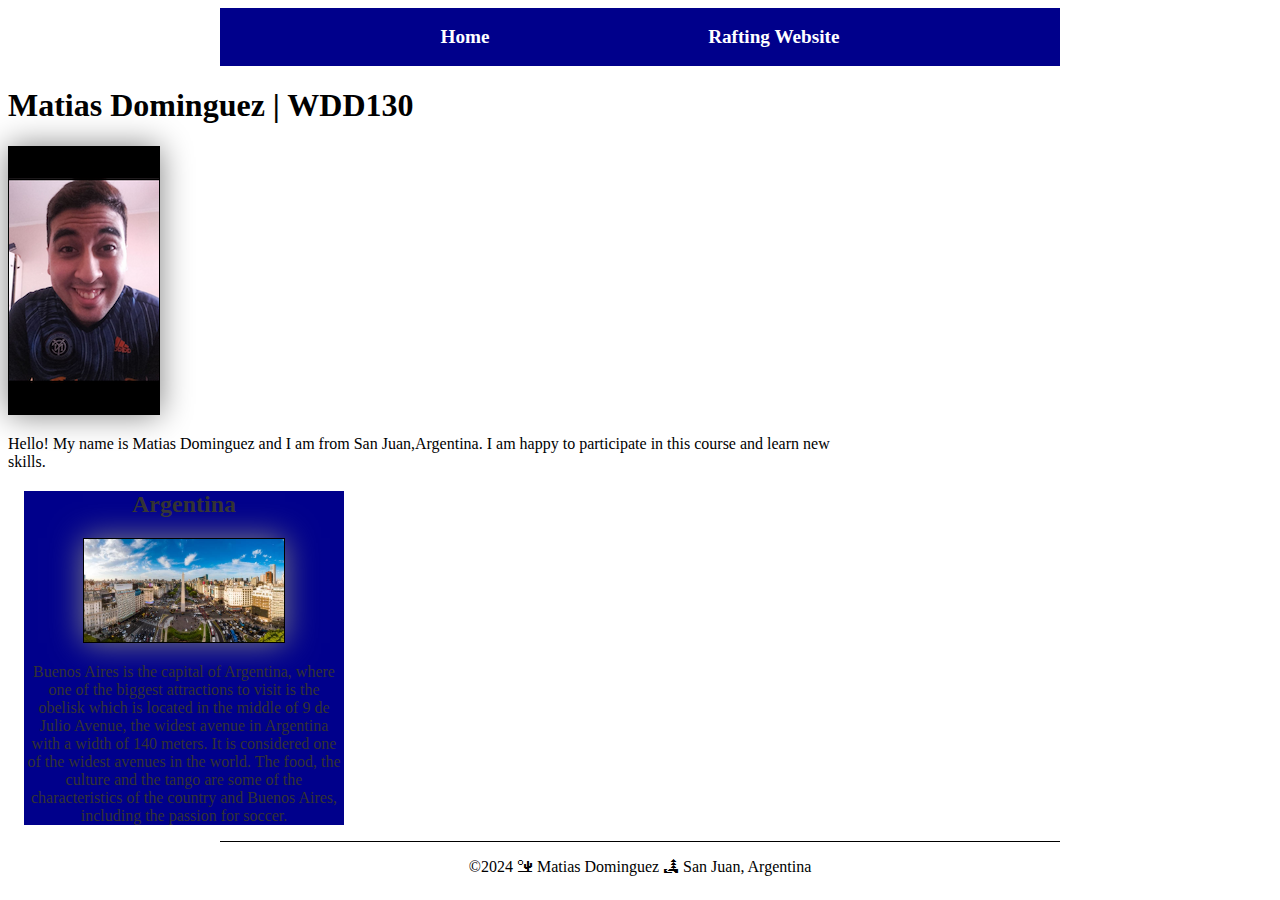
<file: index.html>
<!DOCTYPE html><html lang="en-US"><head><link rel="stylesheet" href="styles/styles.css"><meta charset="utf-8"><meta name="viewport" content="width=device-width,initial-scale=1.0"><title>Matias Dominguez | WDD 130</title><meta name="description" content="Matias Dominguez WDD130 Create and Innovate"><meta name="author" content="Matias Dominguez"></head><body><header><nav><a href="#">Home</a><a href="wwr/">Rafting Website</a></nav></header><main><h1>Matias Dominguez | WDD130</h1><img src="images/profile.png" alt="Hello, my name is Matias Dominguez" width="200"><p>Hello! My name is Matias Dominguez and I am from San Juan,Argentina. I am happy to participate in this course and learn new skills.</p></main><aside><h2>Argentina</h2><img src="images/istockphoto-1211804890-612x612.jpg" alt="Buenos Aires Obelisk"><p>Buenos Aires is the capital of Argentina, where one of the biggest attractions to visit is the obelisk which is located in the middle of 9 de Julio Avenue, the widest avenue in Argentina with a width of 140 meters. It is considered one of the widest avenues in the world. The food, the culture and the tango are some of the characteristics of the country and Buenos Aires, including the passion for soccer.</p></aside><footer><p>©2024 🏜 Matias Dominguez 🏞 San Juan, Argentina</p></footer></body></html>
</file>
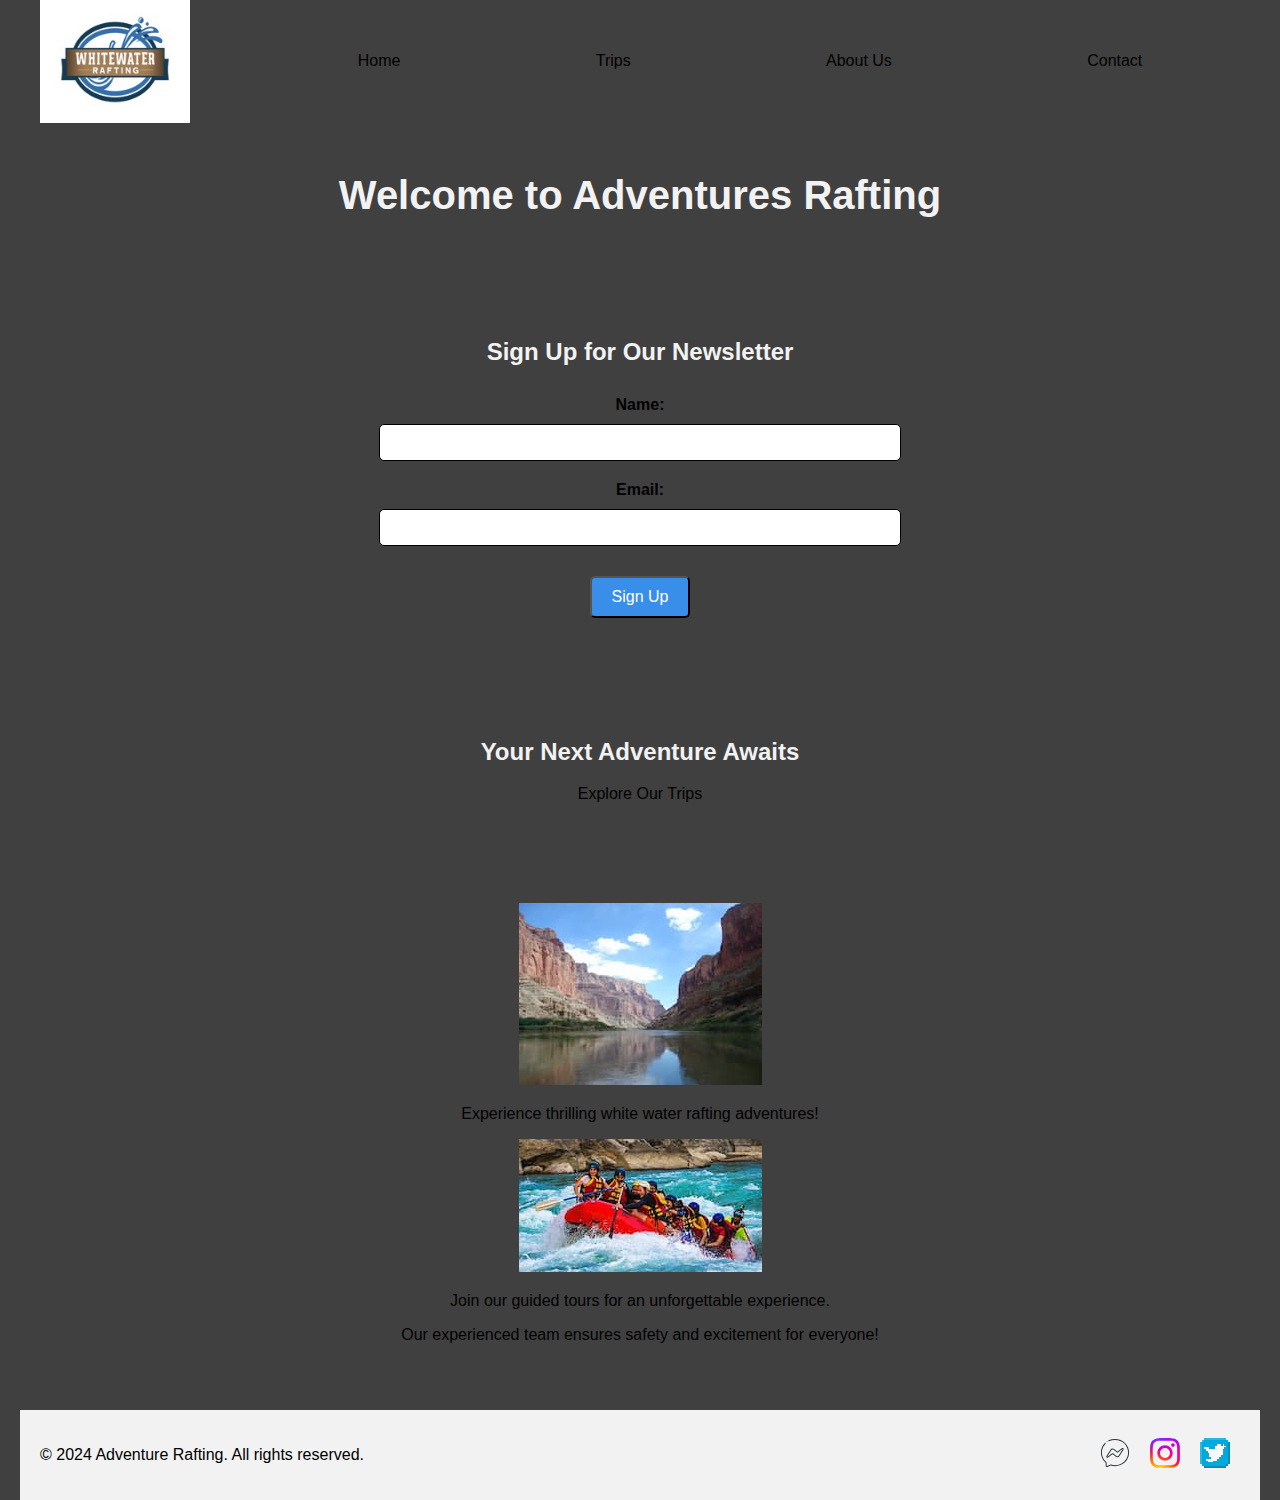
<file: wwr/index.html>
<!DOCTYPE html>
<html lang="en">
<head>
    <meta charset="UTF-8">
    <meta name="viewport" content="width=device-width, initial-scale=1.0">
    <title>White Water Rafting</title>
    <link rel="stylesheet" href="styles/rafting.css">
</head>
<body>
    <header>
        <img src="images/Picture1.jpg" alt="White Water Rafting Logo" class="logo">
        <nav>
            <a href="index.html">Home</a>
            <a href="trips.html">Trips</a>
            <a href="about.html">About Us</a>
            <a href="contact.html">Contact</a>
        </nav>
    </header>

    <main>
        <!-- Hero Section -->
        <section class="hero">
            <h1>Welcome to Adventures Rafting</h1>
        </section>

        <!-- Newsletter Sign-Up -->
        <section class="newsletter">
            <h2>Sign Up for Our Newsletter</h2>
            <form action="submit_form.php" method="POST">
                <label for="name">Name:</label>
                <input type="text" id="name" name="name" required>

                <label for="email">Email:</label>
                <input type="email" id="email" name="email" required>

                <button type="submit">Sign Up</button>
            </form>
        </section>

        <!-- Call to Action -->
        <section class="cta">
            <h2>Your Next Adventure Awaits</h2>
            <a href="trips.html" class="cta-button">Explore Our Trips</a>
        </section>

        <!-- Grid Layout -->
        <section class="grid-layout">
            <div class="grid-item">
                <img src="images/IMA1.jpg" alt="Rafting Adventure">
                <p>Experience thrilling white water rafting adventures!</p>
            </div>
            <div class="grid-item">
                <img src="images/IMA3.jpg" alt="Guided Tours">
                <p>Join our guided tours for an unforgettable experience.</p>
            </div>
            <div class="grid-item">
                <p>Our experienced team ensures safety and excitement for everyone!</p>
            </div>
        </section>
    </main>

    <footer>
        <p>&copy; 2024 Adventure Rafting. All rights reserved.</p>
        <div class="social-media">
            <a href="https://www.facebook.com"><img src="images/6214717facebooklogomessengericon.svg" alt="Facebook"></a>
            <a href="https://www.instagram.com"><img src="images/5296765camerainstagraminstagramlogoicon.svg" alt="Instagram"></a>
            <a href="https://www.twitter.com"><img src="images/7559931twittermediasocialpixellogoicon.svg" alt="Twitter"></a>
        </div>
    </footer>
</body>
</html>
</file>
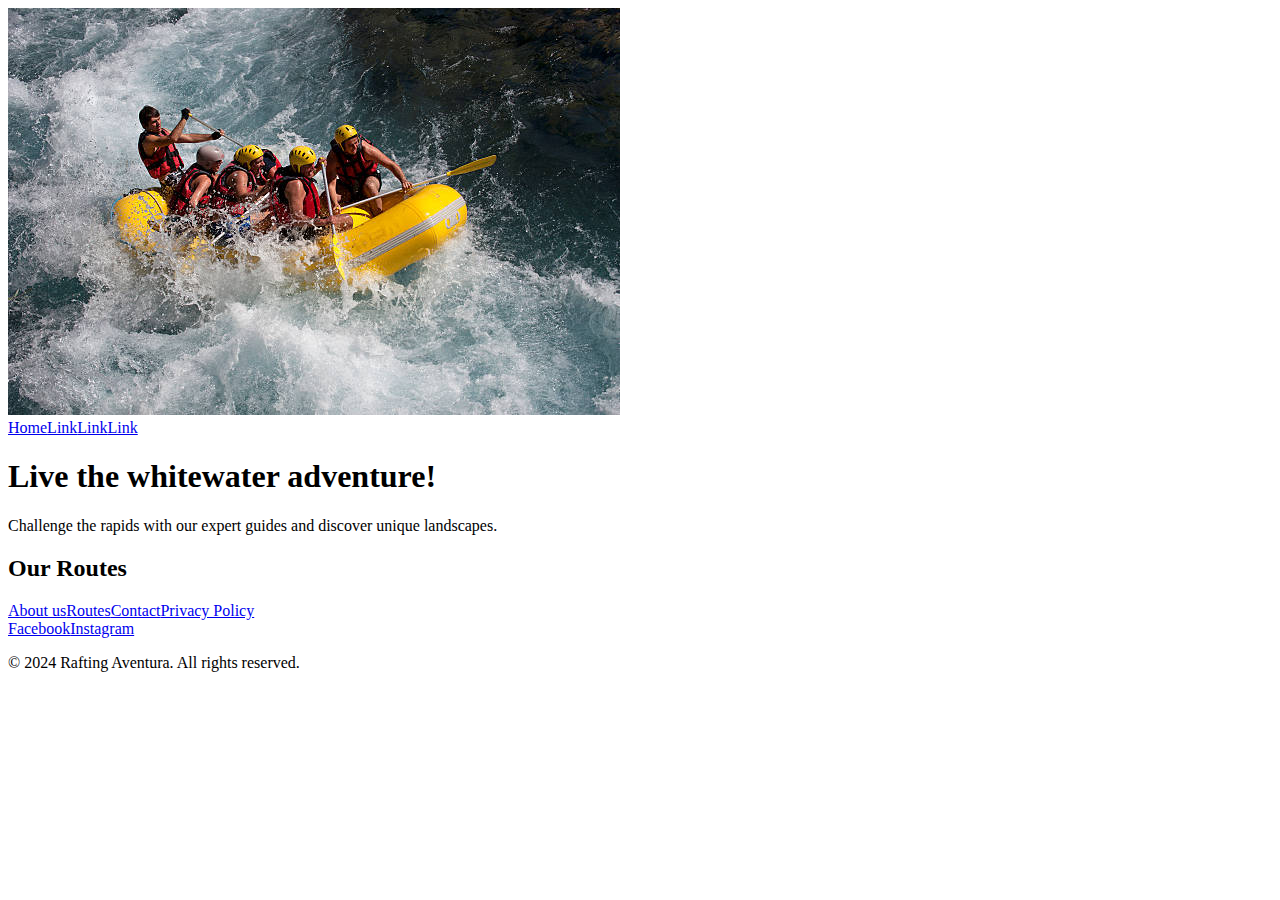
<file: wireframe.html>
<!DOCTYPE html><html lang="en-US"><head><meta charset="utf-8"><meta name="viewport" content="width-device-width,initial-scale=1.0"><title>Wireframe Practice</title></head><body><header><img src="images/gettyimages-503341043-612x612.jpg" alt="logo"><nav><a href="wireframe.html">Home</a><a href="#">Link</a><a href="#">Link</a><a href="#">Link</a></nav></header><main><section class="hero"><h1>Live the whitewater adventure!</h1><p>Challenge the rapids with our expert guides and discover unique landscapes.</p></section><section class="Routes"><h2>Our Routes</h2></section></main><footer><section class="Links"><a href="/About-us">About us</a><a href="/Routes">Routes</a><a href="/Contact">Contact</a><a href="/Privacy-Policy">Privacy Policy</a><section class="social-media"><a href="https://facebook.com/rafting">Facebook</a><a href="https://instagram.com/rafting">Instagram</a></section><p>&copy; 2024 Rafting Aventura. All rights reserved.</p></footer></body></html>
</file>
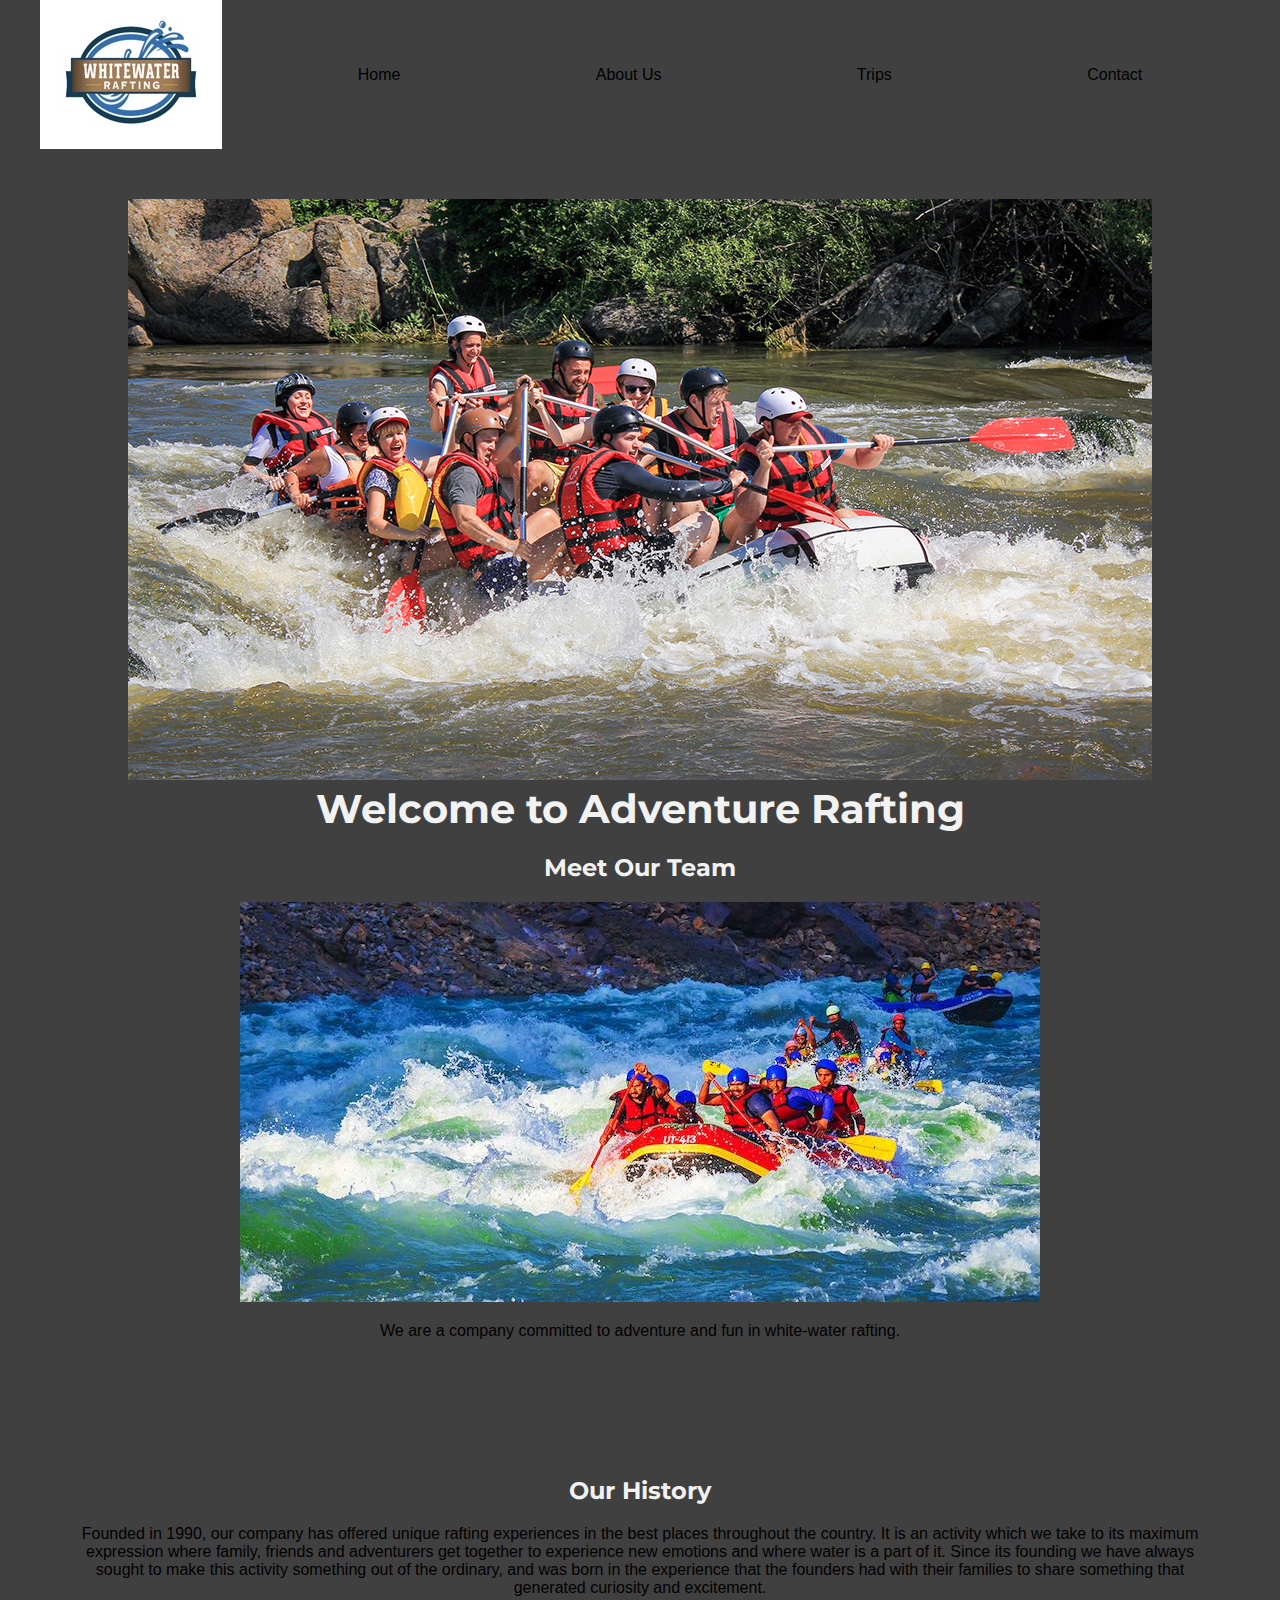
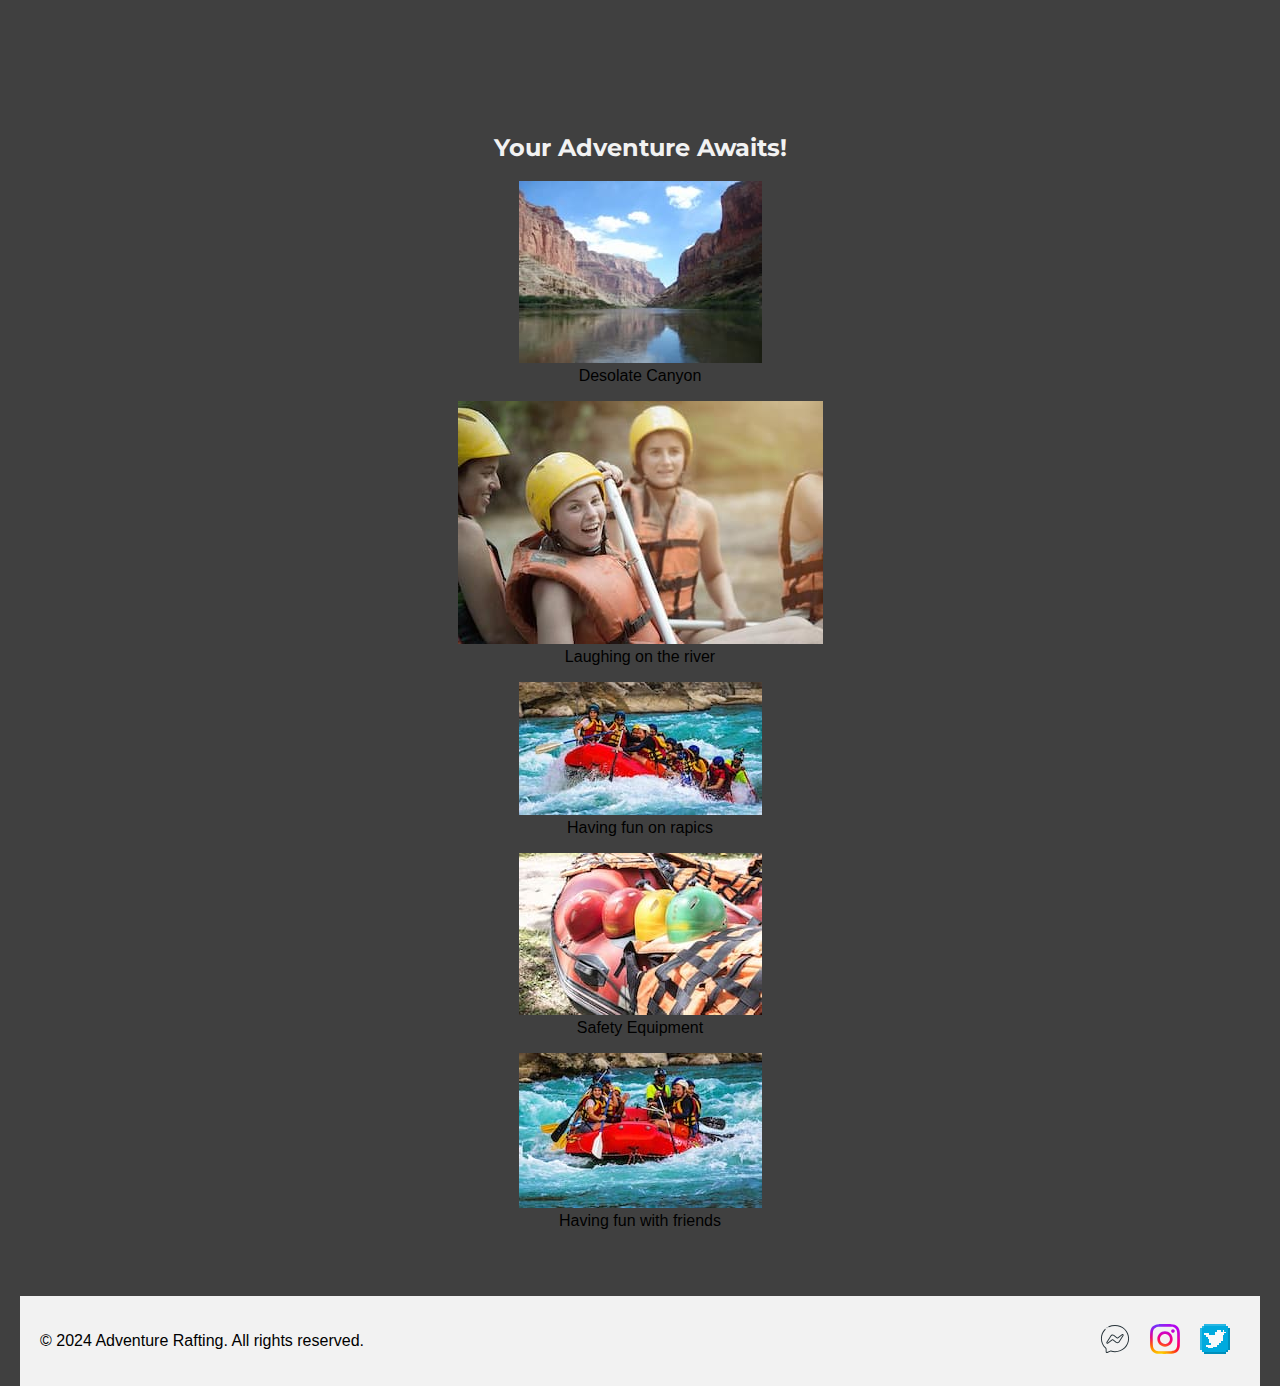
<file: wwr/about.html>
<!DOCTYPE html>
<html lang="en">
<head>
    <meta charset="UTF-8">
    <meta name="viewport" content="width=device-width, initial-scale=1.0">
    <title>About Us - Rafting</title>
    <meta name="author" content="Matias Dominguez">
    <meta name="description" content="This is the about us page for the rafting site.">
<!-- Google Fonts -->
 <link rel="preconnect" href="https://fonts.googleapis.com">
 <link rel="preconnect" href="https://fonts.gstatic.com" crossorigin>
 <link href="https://fonts.googleapis.com/css2?family=Montserrat:ital,wght@0,700;1,700&display=swap" rel="stylesheet">
 <!-- Link to the CSS file -->
<link rel="stylesheet" href="styles/rafting.css">
</head>
<body>
<!-- Page content -->
<header>
<img src="images/Picture1.jpg" alt="Logo">
<!-- Navigation -->
 <nav>
<a href="index.html">Home</a>
<a href="about.html">About Us</a>
<a href="trips.html">Trips</a>
<a href="contact.html">Contact</a>
</nav>
</header>
<main>
<!-- Hero Section -->
<div class="hero">
<img src="images/rafting10_1024.jpg" alt="Hero Images">
<h1 class="abs-heading1">Welcome to Adventure Rafting</h1>
<article>
<h2>Meet Our Team</h2>
<img src="images/IMA7.jpg" alt="Happy Employee">
<p>We are a company committed to adventure and fun in white-water rafting.</p>
</article>
</div>
<section class="History">
<h2>Our History</h2>
<p>Founded in 1990, our company has offered unique rafting experiences in the best places throughout the country. It is an activity which we take to its maximum expression where family, friends and adventurers get together to experience new emotions and where water is a part of it. Since its founding we have always sought to make this activity something out of the ordinary, and was born in the experience that the founders had with their families to share something that generated curiosity and excitement.</p>
 </section>
 <section class="Adventures">
    <h2>Your Adventure Awaits!</h2>
    <figure>
     <img src="images/IMA1.jpg" alt="Desolate Canyon">
     <figcaption>Desolate Canyon</figcaption>
   </figure>
   <figure>
   <img src="images/IMA2.jpg" alt="Laughing on the river">
    <figcaption>Laughing on the river</figcaption>
   </figure>
   <figure>   
   <img src="images/IMA3.jpg" alt="Having fun on rapics">
   <figcaption>Having fun on rapics</figcaption>
   </figure>
   <figure>
   <img src="images/IMA4.jpg" alt="Safety Equipment">
   <figcaption>Safety Equipment</figcaption>
   </figure>
   <figure>
   <img src="images/IMA5.jpg" alt="Having fun with friends">
   <figcaption>Having fun with friends</figcaption>
   </figure>
   </section>
</main>
<footer>
 <p>&copy; 2024 Adventure Rafting. All rights reserved.</p>
<div class="social-media">
<a href="https://www.facebook.com"><img src="images/6214717facebooklogomessengericon.svg" alt="Facebook"></a>
<a href="https://www.instagram.com"><img src="images/5296765camerainstagraminstagramlogoicon.svg" alt="Instagram"></a>
<a href="https://www.twitter.com"><img src="images/7559931twittermediasocialpixellogoicon.svg" alt="Twitter"></a>
</div>
</footer>
</body>
</html>
</file>
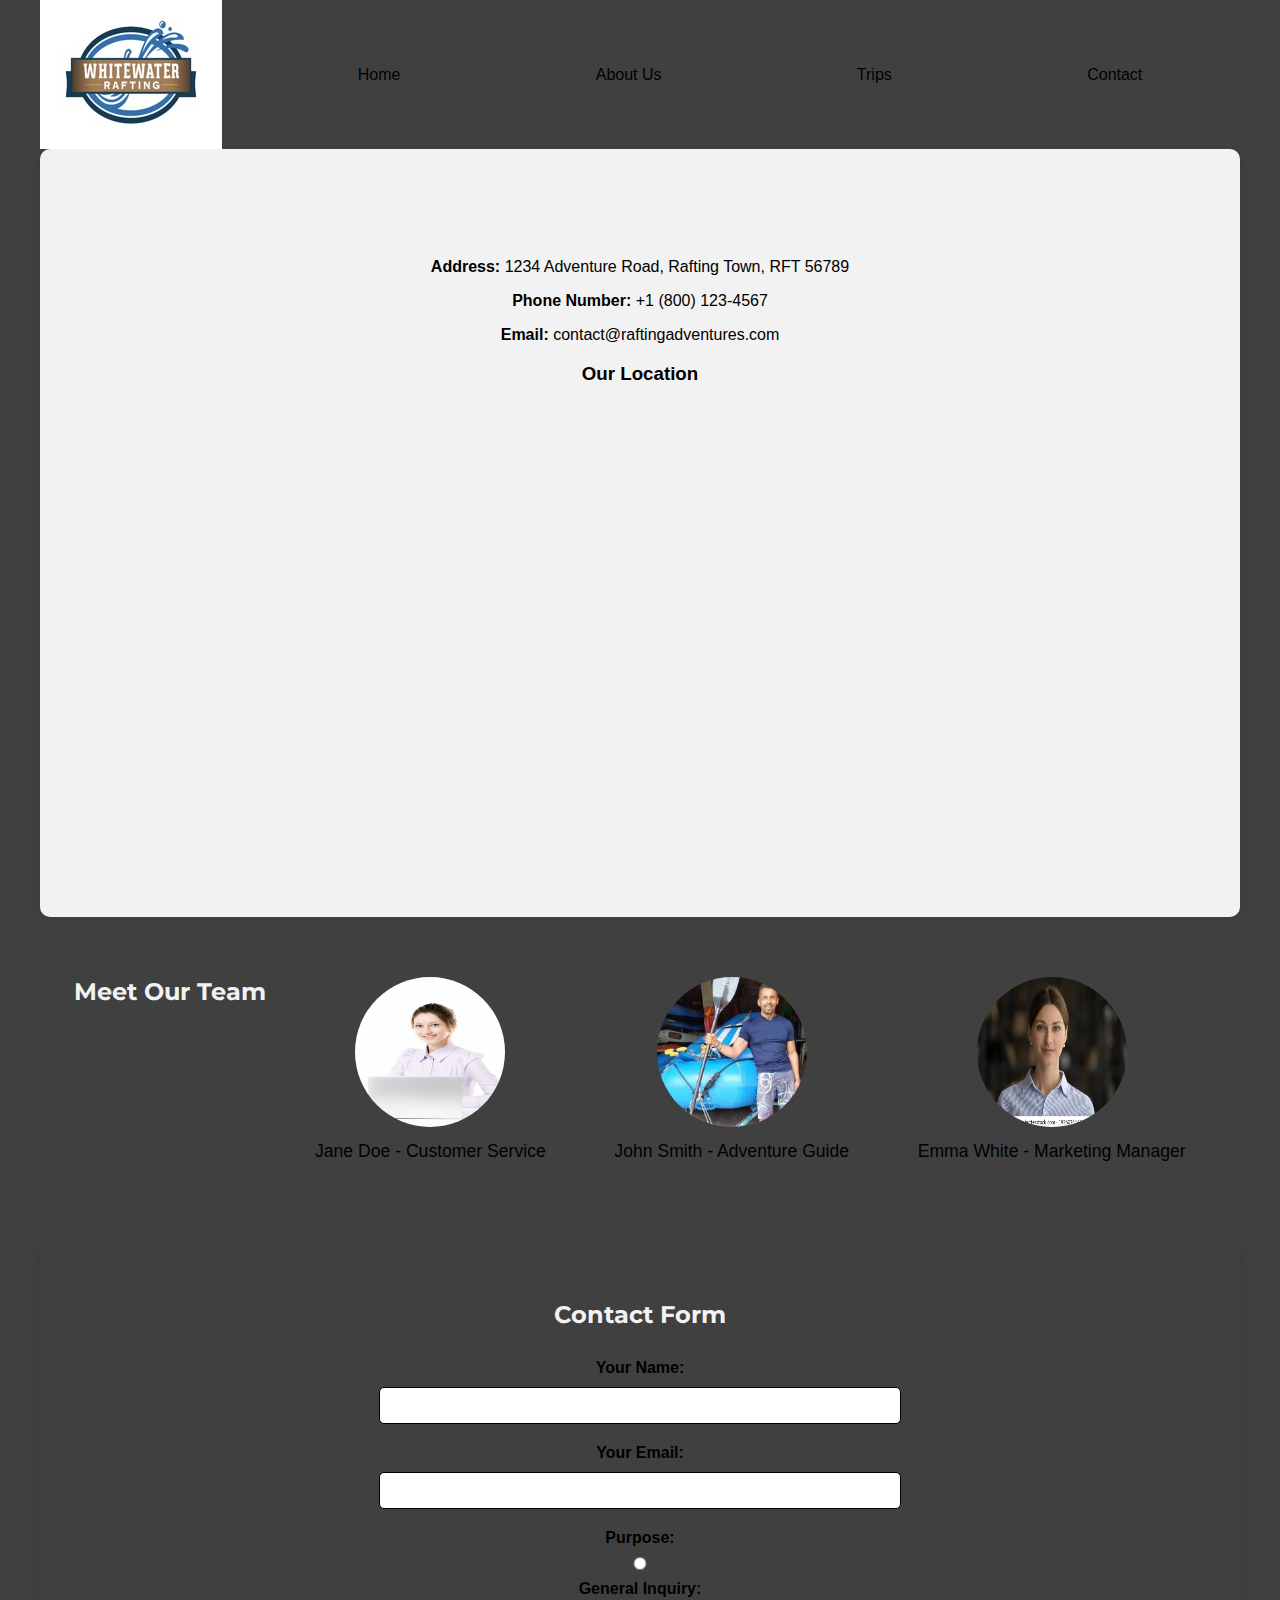
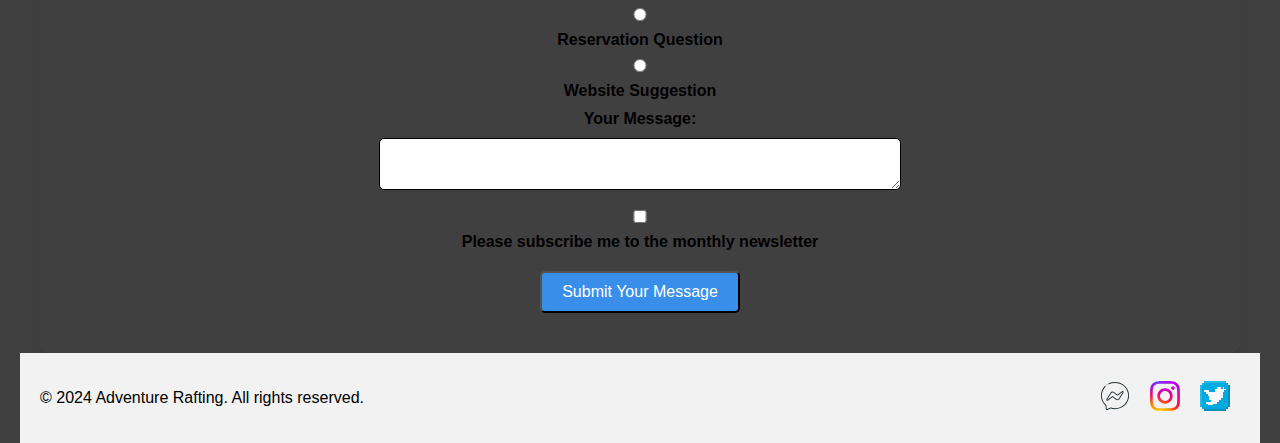
<file: wwr/contact.html>
<!DOCTYPE html>
<html lang="en">
<head>
    <meta charset="UTF-8">
    <meta name="viewport" content="width=device-width, initial-scale=1.0">
    <title>Contact Us | Adventure Rafting</title>
    <meta name="author" content="Matias Dominguez">
    <meta name="description" content="Contact Adventure Rafting for more information.">
    <!-- Google Fonts -->
    <link rel="preconnect" href="https://fonts.googleapis.com">
    <link rel="preconnect" href="https://fonts.gstatic.com" crossorigin>
    <link href="https://fonts.googleapis.com/css2?family=Montserrat:ital,wght@0,700;1,700&display=swap" rel="stylesheet">
    <!-- Link to the CSS file -->
    <link rel="stylesheet" href="styles/rafting.css">
</head>
<body>
    <!-- Page content -->
    <header>
        <img src="images/Picture1.jpg" alt="Logo">
        <!-- Navigation -->
        <nav>
            <a href="index.html">Home</a>
            <a href="about.html">About Us</a>
            <a href="trips.html">Trips</a>
            <a href="contact.html">Contact</a>
        </nav>
    </header>
    <main>
        <!-- Contact Information Section -->
        <section id="company-info">
            <h2>Company Information</h2>
            <p><strong>Address:</strong> 1234 Adventure Road, Rafting Town, RFT 56789</p>
            <p><strong>Phone Number:</strong> +1 (800) 123-4567</p>
            <p><strong>Email:</strong> contact@raftingadventures.com</p>

            <!-- Embedded Google Map -->
            <h3>Our Location</h3>
            <iframe src="https://www.google.com/maps/embed?pb=!1m18!1m12!1m3!1d508657.16861547803!2d-75.06076951093746!3d5.122367300000014!2m3!1f0!2f0!3f0!3m2!1i1024!2i768!4f13.1!3m3!1m2!1s0x8e408d04192ca477%3A0x96451fa70487d391!2sAdventure%20Rivers%20Colombia!5e0!3m2!1ses-419!2sco!4v1734236550203!5m2!1ses-419!2sco" 
            width="600" 
            height="450" 
            style="border:0;" 
            allowfullscreen="" 
            loading="lazy" 
            referrerpolicy="no-referrer-when-downgrade">

            </iframe>
        </section>

        <!-- Employee Profiles Section -->
        <section id="employee-profiles">
            <h2>Meet Our Team</h2>
            <div class="employee-profile">
                <img src="images/employedhappy2.jpg" alt="Employee 1" width="150" height="150">
                <p>Jane Doe - Customer Service</p>
            </div>
            <div class="employee-profile">
                <img src="images/employedhappy.jpeg" alt="Employee 2" width="150" height="150">
                <p>John Smith - Adventure Guide</p>
            </div>
            <div class="employee-profile">
                <img src="images/employedhappy3.jpg" alt="Employee 3" width="150" height="150">
                <p>Emma White - Marketing Manager</p>
            </div>
        </section>

        <!-- Contact Form Section -->
        <section id="contact-form">
            <h2>Contact Form</h2>
            <form action="submit_form.php" method="post">
              <label for="name">Your Name:</label>
              <input type="text" id="name" name="name" required>

              <label for="email">Your Email:</label>
              <input type="email" id="email" name="email" required>

              <label for="purpose">Purpose:</label>
              <div>
                  <input type="radio" id="general-inquiry" name="purpose" value="General Inquiry">
                  <label for="general-inquiry">General Inquiry:</label>
              </div>
              <div>
                  <input type="radio" id="reservation-question" name="purpose" value="Reservation Question">
                  <label for="reservation-question">Reservation Question</label>
              </div>
              <div>
                  <input type="radio" id="website-suggestion" name="purpose" value="Website Suggestion">
                  <label for="website-suggestion">Website Suggestion</label>
              </div>

              <label for="message">Your Message:</label>
              <textarea id="message" name="message" required></textarea>

              <div>
                  <input type="checkbox" id="subscribe" name="subscribe">
                  <label for="subscribe">Please subscribe me to the monthly newsletter</label>
              </div>

              <button type="submit" class="submit-btn">Submit Your Message</button>
          </form>
        </section>
    </main>

    <footer>
        <p>&copy; 2024 Adventure Rafting. All rights reserved.</p>
        <div class="social-media">
            <a href="https://www.facebook.com"><img src="images/6214717facebooklogomessengericon.svg" alt="Facebook"></a>
            <a href="https://www.instagram.com"><img src="images/5296765camerainstagraminstagramlogoicon.svg" alt="Instagram"></a>
            <a href="https://www.twitter.com"><img src="images/7559931twittermediasocialpixellogoicon.svg" alt="Twitter"></a>
        </div>
    </footer>
</body>
</html>
</file>
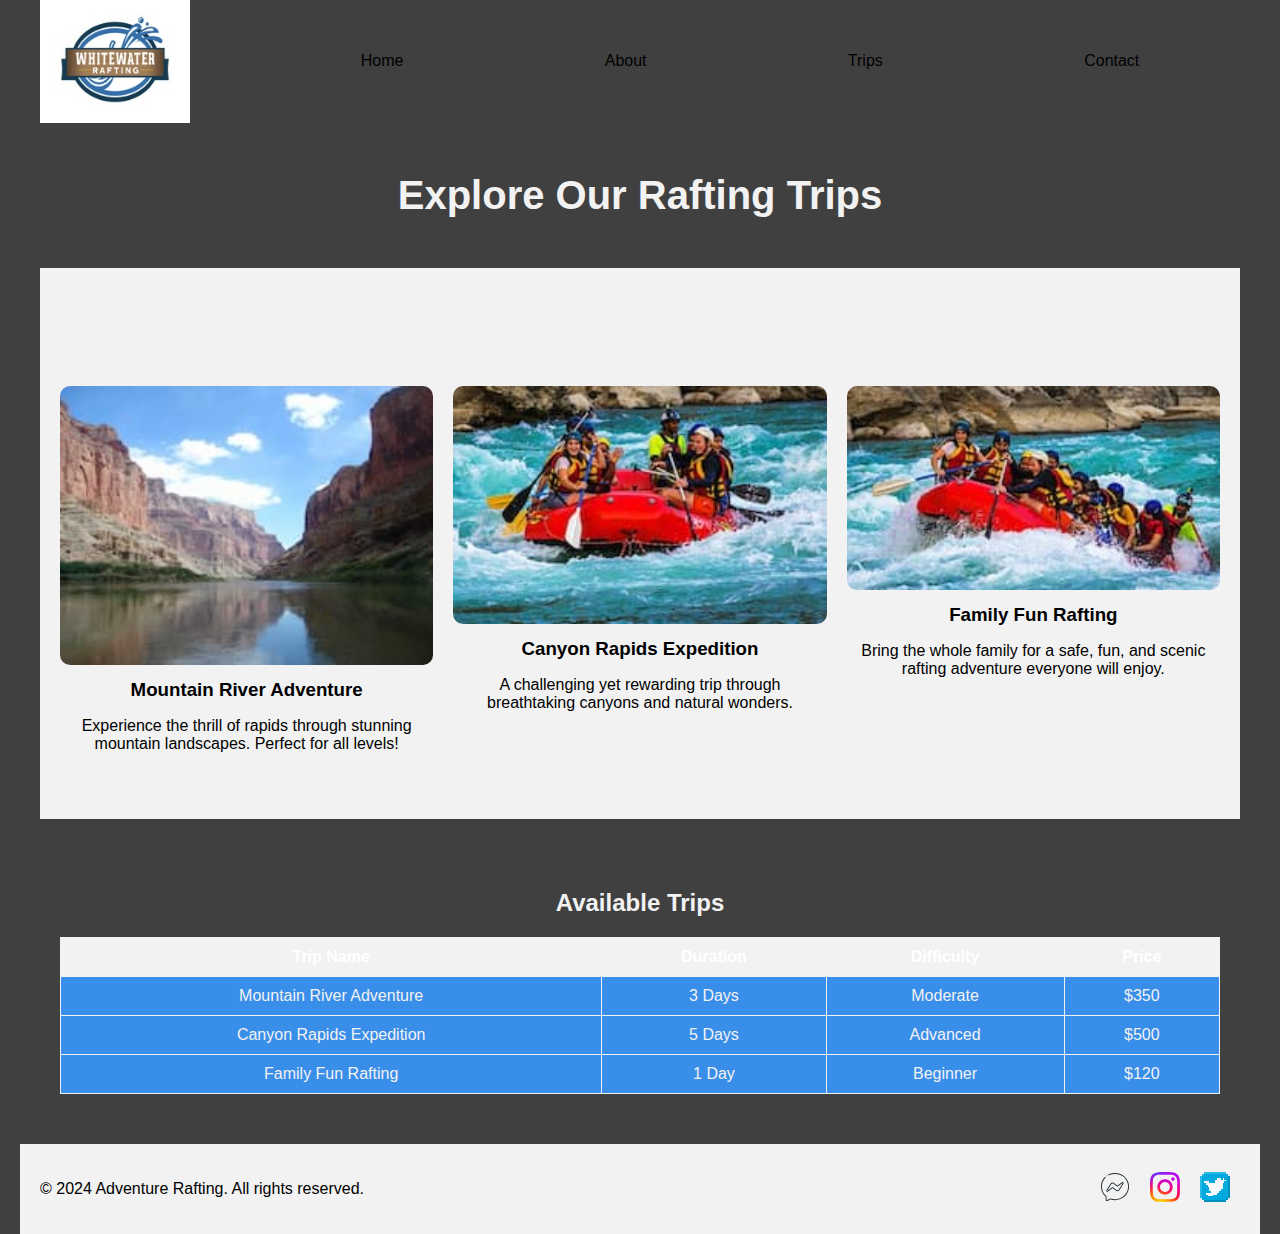
<file: wwr/trips.html>
<!DOCTYPE html>
<html lang="en">
<head>
    <meta charset="UTF-8">
    <meta name="viewport" content="width=device-width, initial-scale=1.0">
    <meta name="description" content="Discover thrilling white water rafting trips. Explore our adventures with detailed itineraries and photos.">
    <title>Trips - White Water Rafting</title>
    <link rel="stylesheet" href="styles/rafting.css">
</head>
<body>
    <!-- Header -->
    <header>
        <img src="images/Picture1.jpg" alt="White Water Rafting Logo" class="logo">
        <nav>
            <a href="index.html">Home</a>
            <a href="about.html">About</a>
            <a href="trips.html">Trips</a>
            <a href="contact.html">Contact</a>
        </nav>
    </header>

    <!-- Main Content -->
    <main>
        <section class="hero">
            <h1>Explore Our Rafting Trips</h1>
        </section>

        <!-- Trip Details -->
        <section class="trip-details">
            <h2>Our Featured Trips</h2>
            <div class="grid">
                <div class="trip">
                    <img src="images/IMA1.jpg" alt="Mountain River Adventure">
                    <h3>Mountain River Adventure</h3>
                    <p>Experience the thrill of rapids through stunning mountain landscapes. Perfect for all levels!</p>
                </div>
                <div class="trip">
                    <img src="images/IMA5.jpg" alt="Canyon Rapids Expedition">
                    <h3>Canyon Rapids Expedition</h3>
                    <p>A challenging yet rewarding trip through breathtaking canyons and natural wonders.</p>
                </div>
                <div class="trip">
                    <img src="images/IMA3.jpg" alt="Family Fun Rafting">
                    <h3>Family Fun Rafting</h3>
                    <p>Bring the whole family for a safe, fun, and scenic rafting adventure everyone will enjoy.</p>
                </div>
            </div>
        </section>

        <!-- Trip Information Table -->
        <section class="trip-table">
            <h2>Available Trips</h2>
            <table>
                <thead>
                    <tr>
                        <th>Trip Name</th>
                        <th>Duration</th>
                        <th>Difficulty</th>
                        <th>Price</th>
                    </tr>
                </thead>
                <tbody>
                    <tr>
                        <td>Mountain River Adventure</td>
                        <td>3 Days</td>
                        <td>Moderate</td>
                        <td>$350</td>
                    </tr>
                    <tr>
                        <td>Canyon Rapids Expedition</td>
                        <td>5 Days</td>
                        <td>Advanced</td>
                        <td>$500</td>
                    </tr>
                    <tr>
                        <td>Family Fun Rafting</td>
                        <td>1 Day</td>
                        <td>Beginner</td>
                        <td>$120</td>
                    </tr>
                </tbody>
            </table>
        </section>
    </main>

    <!-- Footer -->
    <footer>
            <p>&copy; 2024 Adventure Rafting. All rights reserved.</p>
            <div class="social-media">
                <a href="https://www.facebook.com"><img src="images/6214717facebooklogomessengericon.svg" alt="Facebook"></a>
                <a href="https://www.instagram.com"><img src="images/5296765camerainstagraminstagramlogoicon.svg" alt="Instagram"></a>
                <a href="https://www.twitter.com"><img src="images/7559931twittermediasocialpixellogoicon.svg" alt="Twitter"></a>
        </div>
    </footer>
</body>
</html>
</file>
<file: styles/styles.css>
:root {--heading-background-color: darkblue; --heading-text-color: #eee; --heading-font:'Arial', sans-serif;--padding 1rem; --border: 1px solid rgb (0 0 0 / 0.1);} nav {background-color: darkblue ;padding: 10px;display: flex;justify-content: space-evenly;align-items: center;}nav a {color: var(--heading-text-color); display: block;padding: 0.5rem;text-decoration: none;font-size: 1.2rem;font-weight: 700;color: #fff;}h1 {color: var(--heading-text-color));}img {width: 150px;height: auto;border: 1px solid black;padding: var(--padding);box-shadow: 0 0 30px gray;}p {padding: 0 ;} main {max-width: 840px;} aside {width: 20rem; margin: 1rem; border: var(--heading-font); /* 1️⃣ */ padding: var(--padding); background-color: var(--heading-background-color); color: #333; text-align: center;} aside img {width: 200px; height: auto;} main img {width: 150px; height: auto;} footer {margin-top: 15px; border-top: 1px solid #000; text-align: center;} header, footer {max-width: 840px;margin: 0 auto;}
</file>
<file: wwr/styles/rafting.css>
/* Color Variables */
:root {
    --primary-color: #404040; 
    --secondary-color: #f2f2f2; 
    --accent-1: #398EEA; 
    --accent-2: #000000; 
}

/* General Styles */
body {
    font-family: 'Roboto', sans-serif;
    background-color: var(--primary-color);
    margin: 0;
    padding: 0;
    color: var(--accent-2); /* Set text color to Accent 2 */
}
header, main, footer {
    max-width: 1200px;
    margin: 0 auto;
}
h1, h2 {
    font-family: 'Montserrat', sans-serif;
    color: var(--secondary-color); /* Headings in secondary color */
}

p {
    font-family: 'Roboto', sans-serif;
    color: var(--accent-2); /* Text in Accent 2 */
}

a {
    text-decoration: none;
    color: inherit;
}

/* Header Layout with CSS Grid */
header {
    display: grid;
    grid-template-columns: 200px auto; /* Logo, heading, and nav */
    grid-gap: 20px;
    align-items: center;
}
.logo {
    width: 150px; /* Logo width */
    height: auto;
}

.hero h1 {
    font-family: 'Montserrat', sans-serif;
    color: var(--secondary-color);
    font-size: 2.5em;
    margin: 0;
    text-align: center; /* Ensure h1 is centered */
}

/* Nav inside Header using Flexbox */
header nav {
    display: flex;
    justify-content: space-around; /* Align nav items to the right */
}
header nav a {
    font-family: 'Roboto', sans-serif;
    font-weight: 400;
    color: var(--accent-2);
    text-decoration: none;
    padding: 1em;
    border-radius: 5px; /* Add rounded corners to links */
}

/* Hover effect for navigation links */
header nav a:hover {
    background-color: var(--accent-1);
    color: white;
}

/* Section Styles */
section {
    padding: 50px 20px; /* General padding for sections */
    text-align: center; /* Center-align text by default */
    background-color: var(--primary-color); /* Default background color */
}

/* History Section */
.history { 
    background-color: var(--secondary-color); /* Pale Blue */
    color: var(--accent-2); /* Slate Blue for text */
    padding: 50px 20px;
    border-radius: 10px;
    box-shadow: 0 4px 8px rgba(0, 0, 0, 0.1); /* Subtle shadow effect */
}
.history img {
    width: 100%;
    border-radius: 10px;
    box-shadow: 0 4px 8px rgba(0, 0, 0, 0.1);
}
.history h2 {
    font-size: 2.5rem;
    color: var(--accent-1); /* Sky Blue */
    margin-bottom: 20px;
}

.history p {
    font-size: 1.2rem;
    line-height: 1.6;
    color: var(--accent-2);
    margin-bottom: 30px;
    max-width: 800px;
    margin-left: auto;
    margin-right: auto;
}

/* Adventure Awaits You Section */

.adventures {
    margin: 50px 0;
    display: flex; 
    grid-template-columns: repeat(5, 1fr);
    justify-items: center; 
    gap: 1rem; 
}

.adventure {
    flex: 1 1 18%; 
    min-width: 250px; 
    display: flex;
    flex-direction: column;
    align-items: center; 
    justify-content: center;
    text-align: center;
}

.adventure img {
    max-width: 100%; /* Asegura que las imágenes ocupen el 100% del contenedor */
    height: auto; /* Mantiene la proporción de las imágenes */
    border-radius: 10px;
    margin-bottom: 1rem; /* Espacio entre la imagen y el texto */
}

.adventure h3 {
    font-size: 1.5rem;
    margin-bottom: 10px;
    color: var(--secondary-color); /* Color del título */
}

.adventure p {
    font-size: 1.1rem;
    line-height: 1.6;
    max-width: 90%;
    margin: 0 auto; /* Asegura que el texto se alinee en el centro */
}

/* Shared Styles for Buttons */
.adventure button, .history button {
    background-color: var(--accent-1);
    color: white;
    border: none;
    padding: 10px 20px;
    font-size: 1rem;
    border-radius: 5px;
    cursor: pointer;
    transition: background-color 0.3s ease;
    margin-top: 20px;
}

.adventure button:hover, .history button:hover {
    background-color: var(--accent-2);
}

/* Hero Section */
.hero {
    text-align: center;
    padding: 50px;
    background-color: var(--primary-color);
    color: white;
}

.hero .cta-button {
    display: inline-block;
    margin-top: 20px;
    padding: 10px 20px;
    background-color: var(--secondary-color);
    color: var(--accent-2);
    text-decoration: none;
    border-radius: 5px;
    transition: background-color 0.3s ease;
}

.hero .cta-button:hover {
    background-color: var(--accent-1);
}

/* Trip Details Section */
.trip-details {
    padding: 50px 20px;
    background-color: var(--secondary-color);
    text-align: center;
}

.trip-details .grid {
    display: grid;
    grid-template-columns: repeat(3, 1fr);
    gap: 20px;
}

.trip-details .trip img {
    width: 100%;
    border-radius: 10px;
}

.trip-details .trip h3 {
    margin: 10px 0 5px;
    color: var(--accent-2);
}

/* Trip Table */
.trip-table {
    padding: 50px 20px;
    background-color: var(--primary-color);
    color: var(--secondary-color);
    text-align: center;
}

.trip-table table {
    width: 100%;
    border-collapse: collapse;
    margin-top: 20px;
}

.trip-table th, .trip-table td {
    padding: 10px;
    border: 1px solid var(--secondary-color);
}

.trip-table th {
    background-color: var(--secondary-color);
    color: white;
}

.trip-table td {
    background-color: var(--accent-1);
}

/* Social Media Icons in Footer */
footer .social-media img {
    width: 30px;
    height: 30px;
    margin: 0 5px;
    transition: transform 0.3s ease;
}

footer .social-media img:hover {
    transform: scale(1.2);
}
/* Rafting Images */
.rafting-images img {
    width: 100%;
    margin-bottom: 10px;
}

.rafting-images img:nth-child(2),
.rafting-images img:nth-child(3),
.rafting-images img:nth-child(4),
.rafting-images img:nth-child(5) {
    width: 48%;
    display: inline-block;
    margin-right: 2%;
}

/* Footer Styles */
footer {
    display: flex;
    justify-content: space-between; /* Spread out the content */
    align-items: center;
    background-color: var(--secondary-color);
    color: var(--accent-2);
    padding: 20px;
    text-align: left;
}

footer .social-media {
    display: flex;
    justify-content: flex-end; /* Align to the right */
}

footer .social-media a img {
    width: 30px;
    margin: 0 10px;
}

footer .copyright {
    font-size: 1rem;
    color: var(--accent-2);
}

/* Contact Page Specific Styles */

/* Section for Company Information */
#company-info {
    padding: 40px 20px;
    text-align: center;
    background-color: var(--secondary-color);
    border-radius: 10px;
    box-shadow: 0 4px 8px rgba(0, 0, 0, 0.1);
}

#company-info iframe {
    margin-top: 20px;
    border-radius: 10px;
}

/* Employee Profiles */
#employee-profiles {
    display: flex;
    justify-content: space-around;
    padding: 40px 20px;
    background-color: var(--primary-color);
}

.employee-profile {
    text-align: center;
    margin: 20px;
}

.employee-profile img {
    border-radius: 50%;
    width: 150px;
    height: 150px;
}

.employee-profile p {
    font-size: 1.1rem;
    margin-top: 10px;
    color: var(--accent-2);
}

/* Contact Form Styles */
#contact-form {
    padding: 40px 20px;
    background-color: var(--primary-color);
    border-radius: 10px;
    box-shadow: 0 4px 8px rgba(0, 0, 0, 0.1);
}

form {
    display: flex;
    flex-direction: column;
    align-items: center;
}

form label {
    margin-top: 10px;
    font-weight: bold;
}

form input, form textarea {
    width: 100%;
    max-width: 500px;
    padding: 10px;
    margin: 10px 0;
    border-radius: 5px;
    border: 1px solid var(--accent-2);
}

form button {
    margin-top: 20px;
    background-color: var(--accent-1);
    color: white;
    padding: 10px 20px;
    font-size: 1rem;
    border-radius: 5px;
    cursor: pointer;
    transition: background-color 0.3s ease;
}

form button:hover {
    background-color: var(--accent-2);
}
/* Link to the wireframe */
#wireframe-link {
    text-align: center;
    margin-top: 20px;
}
#wireframe-link a {
    color: var(--secondary-color);
    text-decoration: none;
    font-weight: bold;
}
#wireframe-link a:hover {
    text-decoration: underline;
}
</file>
